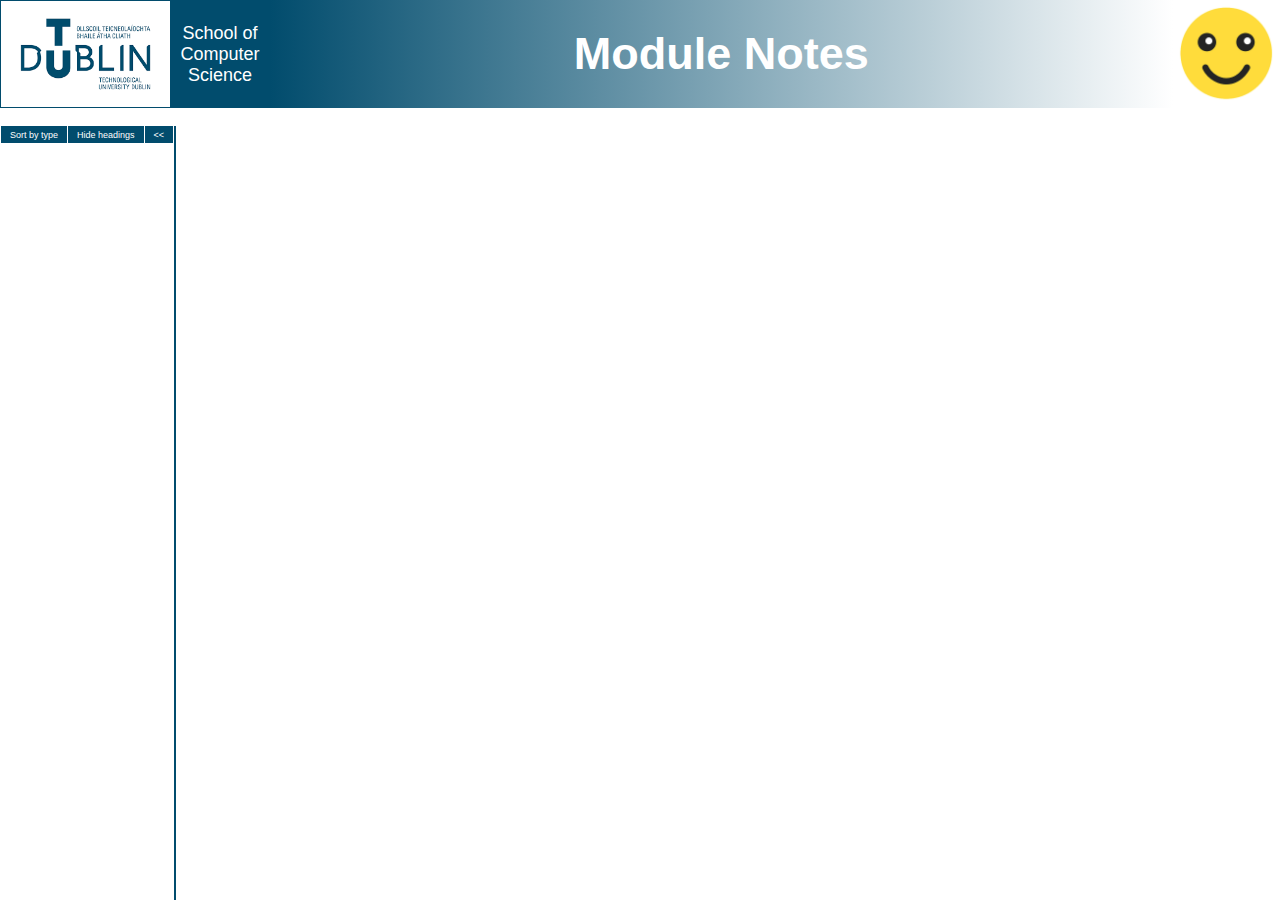
<file: index.html>
<!doctype html>
<html lang="en" data-beasties-container>

<head>
  <meta charset="utf-8">
  <title>Ngnotes</title>
  <base href="./">
  <meta name="viewport" content="width=device-width, initial-scale=1">
  <link rel="icon" type="image/x-icon" href="mn.jpg">
<style>:root{--tud-colour:#014c6d;--toc-bg-colour:white;--ti-t1-colour1:#004422;--ti-t1-colour2:#226644;--ti-t1-colour3:#448866;--ti-t1-colour4:#66aa88;--ti-t1-colour5:#88ccaa;--ti-t1-bg-colour:#bbffdd;--ti-t2-colour1:#224400;--ti-t2-colour2:#446622;--ti-t2-colour3:#668844;--ti-t2-colour4:#88aa66;--ti-t2-colour5:#aacc88;--ti-t2-bg-colour:#ddffbb;--ti-t3-colour1:#002244;--ti-t3-colour2:#224466;--ti-t3-colour3:#446688;--ti-t3-colour4:#6688aa;--ti-t3-colour5:#88aacc;--ti-t3-bg-colour:#bbddff;--ti-t4-colour1:#220044;--ti-t4-colour2:#442266;--ti-t4-colour3:#664488;--ti-t4-colour4:#8866aa;--ti-t4-colour5:#aa88cc;--ti-t4-bg-colour:#ddaaff;--ti-t5-colour1:#440022;--ti-t5-colour2:#662244;--ti-t5-colour3:#884466;--ti-t5-colour4:#aa6688;--ti-t5-colour5:#cc88aa;--ti-t5-bg-colour:#ffbbdd;--ti-t6-colour1:#442200;--ti-t6-colour2:#664422;--ti-t6-colour3:#886644;--ti-t6-colour4:#aa8866;--ti-t6-colour5:#ccaa88;--ti-t6-bg-colour:#ffddbb;--ti-gray-colour1:#444444;--ti-gray-colour2:#666666;--ti-gray-colour3:#888888;--ti-gray-colour4:#aaaaaa;--ti-gray-bg-colour:#cccccc;--toc-right-border:2px;--toc-width:176px ;--banner-height-rems:6;--banner-white-strip-rems:1.5;--banner-title-font-rems:2.5;--glb-box-border-color:gray;--glb-box-border-radius:.2rem;--glb-code-bg-color:#FFD7D7;--glb-example-bg-color:#daF7a6;--glb-box-padding:.5rem;--glb-litm-indent:1.2rem;--glb-litm-ymargin:1rem;--glb-pgph-ymargin:1rem;--glb-fig-ymargin:1rem}html,body{height:100%}*{font-family:Arial,Helvetica,sans-serif;font-size:large;box-sizing:border-box;margin:0;padding:0}</style><link rel="stylesheet" href="styles-K27DJ63I.css" media="print" onload="this.media='all'"><noscript><link rel="stylesheet" href="styles-K27DJ63I.css"></noscript></head>

<body>
  <app-root></app-root>
<script src="polyfills-FFHMD2TL.js" type="module"></script><script src="main-FXP3ZQTC.js" type="module"></script></body>

</html>
</file>
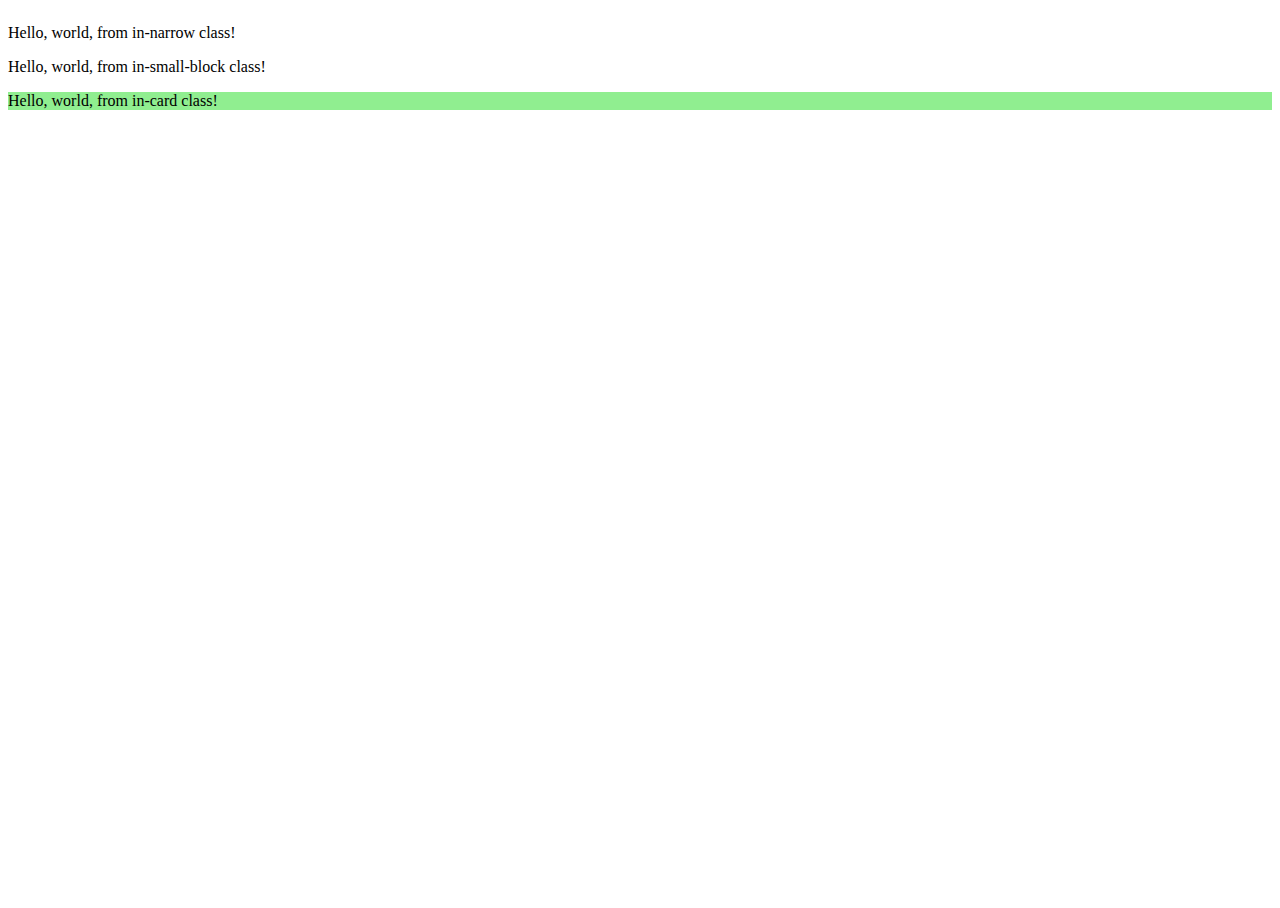
<file: files/rwat/csscond/index.html>
<!doctype html>
<html lang="en">
    <head>
        <meta charset="UTF-8"/>
        <title>Document</title>
	<style>

	 html, body, .block-container, .card-container { height: 100%; }
	 
	 .container {
	     container-type: size;
	     container-name: card;

	     /* or shorthand:
		container:  card / size;
	     */
	 }
	 
	 @container (max-width: 600px) {
	     .in-narrow {
		 background-color: pink;
	     }
	 }

	 @container (max-width: 600px) and (max-height: 400px) {
	     .in-small-block {
		 background-color: maroon;
		 color: white;
	     }
	 }

	 @container card (orientation: landscape) {
	     .in-card {
		 background-color: lightgreen;
	     }
	 }
	 
	</style>
    </head>
    <body>
	<article class="container">
	    <p class="in-narrow">Hello, world, from in-narrow class!</p>
	    <p class="in-small-block">Hello, world, from in-small-block class!</p>
	    <p class="in-card">Hello, world, from in-card class!</p>
	</article>
    </body>
</html>
</file>
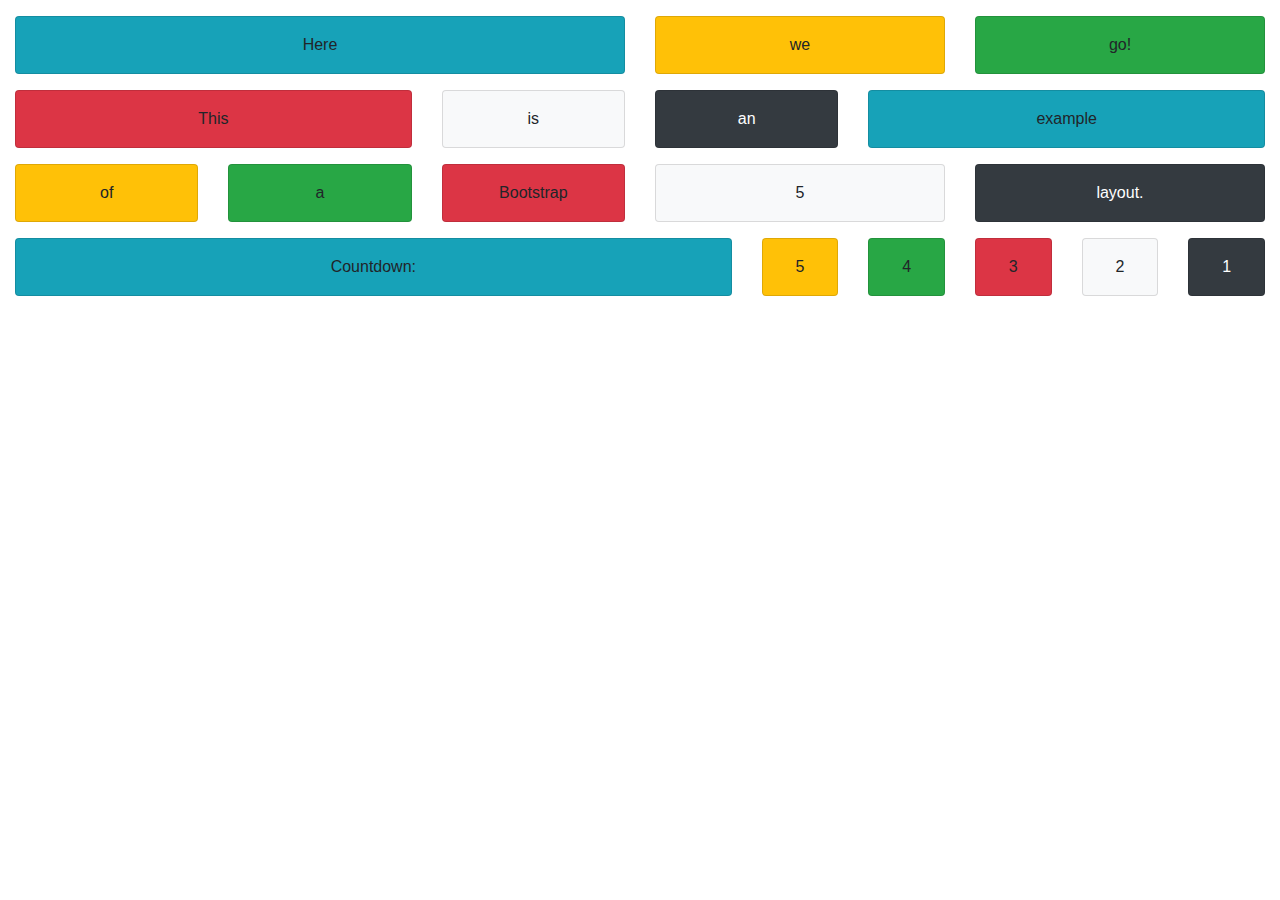
<file: files/rwat/lab1a/index.html>
<!doctype html>
<html lang="en">

<head>
	<meta charset="UTF-8" />
	<title>Document</title>
	<link rel="stylesheet" href="https://cdn.jsdelivr.net/npm/bootstrap@4.6.1/dist/css/bootstrap.min.css">
</head>

<body>
	<div class="container-fluid">
		<div class="row">
			<div class="col-md-6">
				<div class="card mt-3 py-3 text-center bg-info" id="first-card" onclick="changeFirstCard()">
					Here
				</div>
			</div>
			<div class="col-md-3">
				<div class="card mt-3 py-3 text-center bg-warning">
					we
				</div>
			</div>
			<div class="col-md-3">
				<div class="card mt-3 py-3 text-center bg-success">
					go!
				</div>
			</div>
		</div>
		<div class="row">
			<div class="col-md-4">
				<div class="card mt-3 py-3 text-center bg-danger">
					This
				</div>
			</div>
			<div class="col-md-2">
				<div class="card mt-3 py-3 text-center bg-light">
					is
				</div>
			</div>
			<div class="col-md-2">
				<div class="card mt-3 py-3 text-center text-white bg-dark">
					an
				</div>
			</div>
			<div class="col-md-4">
				<div class="card mt-3 py-3 text-center bg-info">
					example
				</div>
			</div>
		</div>
		<div class="row">
			<div class="col-md-2">
				<div class="card mt-3 py-3 text-center bg-warning">
					of
				</div>
			</div>
			<div class="col-md-2">
				<div class="card mt-3 py-3 text-center bg-success">
					a
				</div>
			</div>
			<div class="col-md-2">
				<div class="card mt-3 py-3 text-center bg-danger">
					Bootstrap
				</div>
			</div>
			<div class="col-md-3">
				<div class="card mt-3 py-3 text-center bg-light">
					5
				</div>
			</div>
			<div class="col-md-3">
				<div class="card mt-3 py-3 text-center text-white bg-dark">
					layout.
				</div>
			</div>
		</div>
		<div class="row">
			<div class="col-md-7">
				<div class="card mt-3 py-3 text-center bg-info">
					Countdown:
				</div>
			</div>
			<div class="col-md-1">
				<div class="card mt-3 py-3 text-center bg-warning">
					5
				</div>
			</div>
			<div class="col-md-1">
				<div class="card mt-3 py-3 text-center bg-success">
					4
				</div>
			</div>
			<div class="col-md-1">
				<div class="card mt-3 py-3 text-center bg-danger">
					3
				</div>
			</div>
			<div class="col-md-1">
				<div class="card mt-3 py-3 text-center bg-light">
					2
				</div>
			</div>
			<div class="col-md-1">
				<div class="card mt-3 py-3 text-center text-white bg-dark">
					1
				</div>
			</div>
		</div>
	</div>
</body>

</html>
</file>
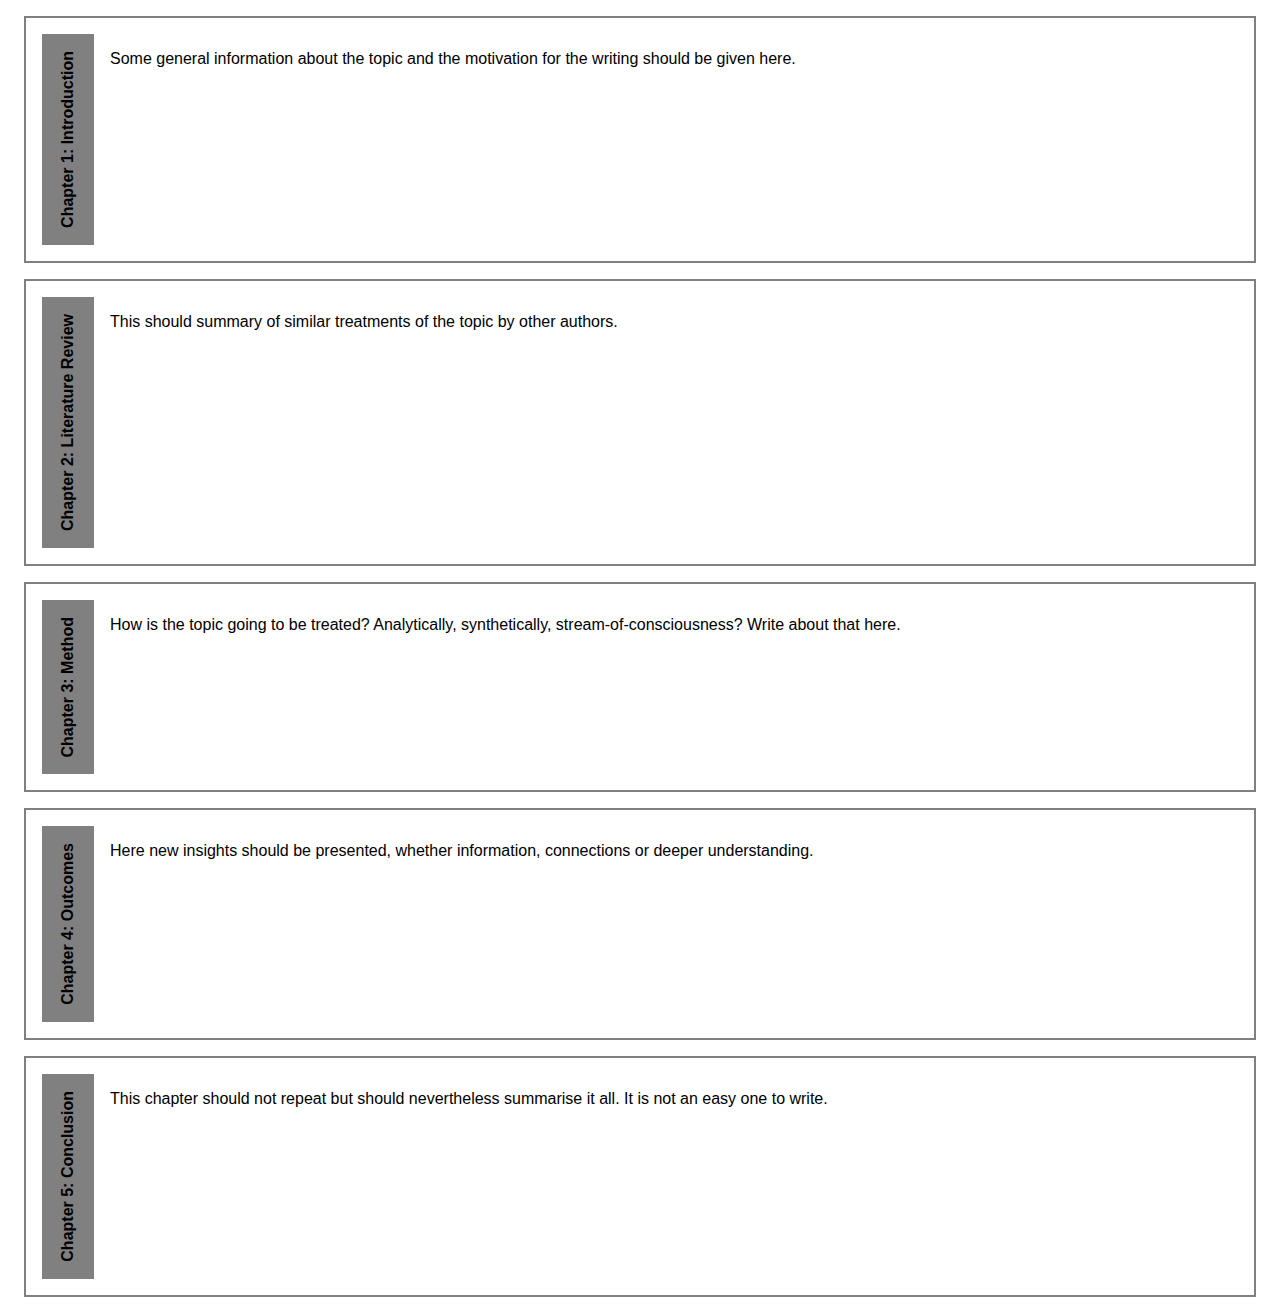
<file: files/rwat/lab6/c/index.html>
<!doctype html>
<html lang="en">
    <head>
        <meta charset="UTF-8"/>
        <title>Document</title>

	<style>
	 * { font-family: arial, helvetica, san-serif; box-sizing: border-box; }
	 section { border: 2px solid gray; margin: 1rem; padding: 1rem; overflow: auto; }
	 section>h1 { border: 1px solid gray; padding: 1rem; margin: 0 1rem 0 0; background-color: gray; writing-mode: sideways-lr; float: left; font-size: 1rem; }
	 hr { display: none; }
	</style>
    </head>
    <body>
	<section>
	    <h1>Chapter 1: Introduction</h1>
	    <hr/>
	    <p>Some general information about the topic and the motivation for the writing should be given here.</p>
	</section>
	<section>
	    <h1>Chapter 2: Literature Review</h1>
	    <hr/>
	    <p>This should summary of similar treatments of the topic by other authors.</p>
	</section>
	<section>
	    <h1>Chapter 3: Method</h1>
	    <hr/>
	    <p>How is the topic going to be treated? Analytically, synthetically, stream-of-consciousness? Write about that here.</p>
	</section>
	<section>
	    <h1>Chapter 4: Outcomes</h1>
	    <hr/>
	    <p>Here new insights should be presented, whether information, connections or deeper understanding.</p>
	</section>
	<section>
	    <h1>Chapter 5: Conclusion</h1>
	    <hr/>
	    <p>This chapter should not repeat but should nevertheless summarise it all. It is not an easy one to write.</p>
	</section>
    </body>
</html>
</file>
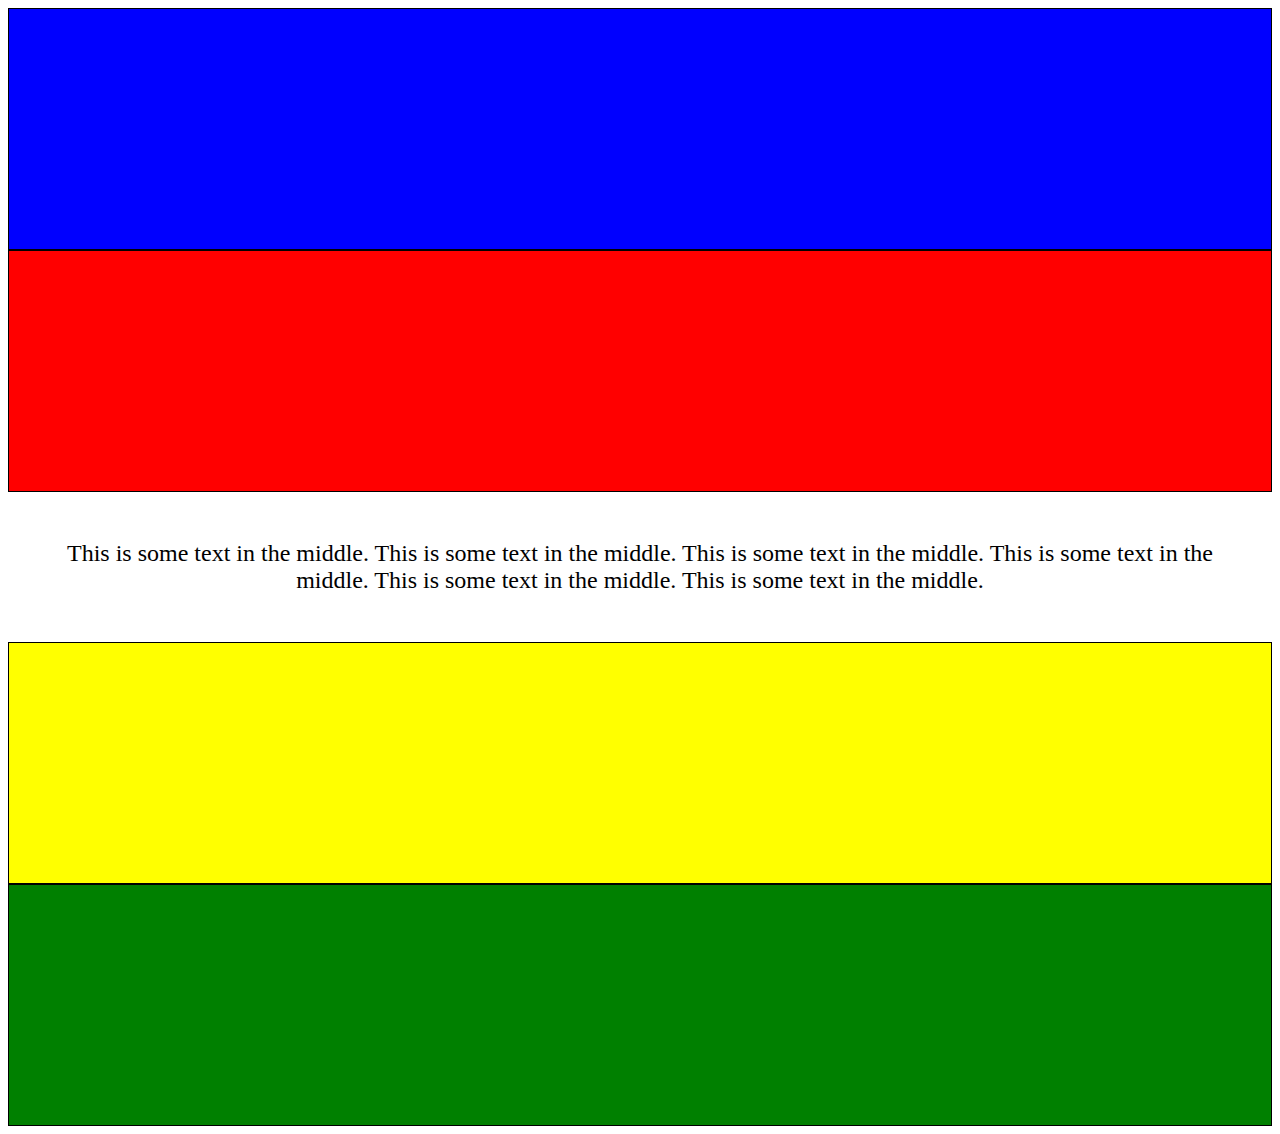
<file: files/rwat/lab6/b/index1.html>
<!DOCTYPE html>
<html>
    <head>
        <meta charset="UTF-8"/>
        <title>Responsive</title>
	<style>
	 .box {
	     border: 1px solid black;
	     min-height: 15em;
	 }
	 .txt{
	     height: 15em;
	 }
	 p {
	     text-align: center;
	     font-size: x-large;
	     padding: 1em;
	 }
	 .blue { background-color: blue; }
	 .red { background-color: red; }
	 .yellow { background-color: yellow; }
	 .green { background-color: green; }	 
	 <!-- YOUR STYLES HERE -->
	</style>
    </head>
    <body>
	<section class="container">
	    <div class="inner">
		<div class="box blue"></div>
		<div class="box red"></div>		
	    </div>
	    <div><p>This is some text in the middle. This is some text in the middle. This is some text in the middle. This is some text in the middle. This is some text in the middle. This is some text in the middle.</p>  </div>
	    <div class="inner">
		<div class="box yellow"></div>
		<div class="box green"></div>		
	    </div>
	</section>
    </body>
</html>
</file>
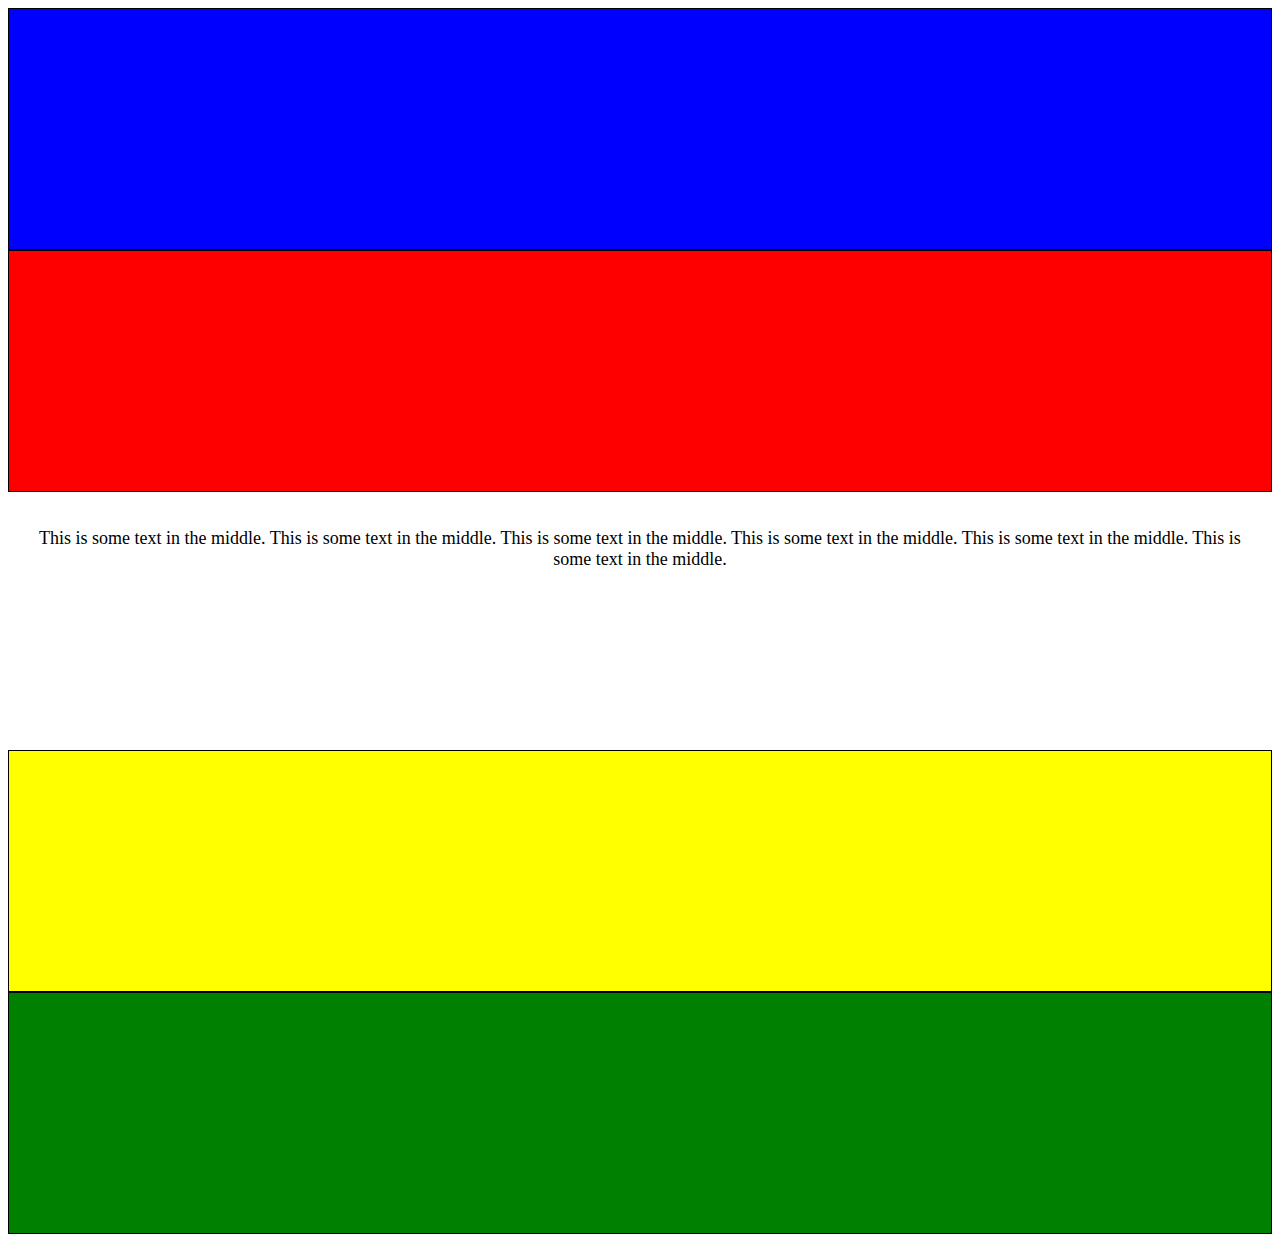
<file: files/rwat/lab6/b/index2.html>
<!DOCTYPE html>
<html>
    <head>
        <meta charset="UTF-8"/>
        <title>Responsive</title>
	<style>
	 .box {
	     border: 1px solid black;
	     min-height: 15em;
	 }
	 p {
	     text-align: center;
	     font-size: large;
	     padding: 1em;
	 }
	 .blue { background-color: blue; grid-area: ablue; }
	 .red { background-color: red; grid-area: ared; }
	 .yellow { background-color: yellow; grid-area: ayellow; }
	 .green { background-color: green; grid-area: agreen; }	 
	 .txt { height: 15em; grid-area: atext;  }

	 <!-- YOUR STYLES HERE -->
	</style>
    </head>
    <body>
	<section class="container">
	    <div class="box blue"></div>
	    <div class="box red"></div>		
	    <div class="txt"><p>This is some text in the middle. This is some text in the middle. This is some text in the middle. This is some text in the middle. This is some text in the middle. This is some text in the middle.</p> </div>
	    <div class="box yellow"></div>
	    <div class="box green"></div>		
	</section>
	
    </body>
</html>
</file>
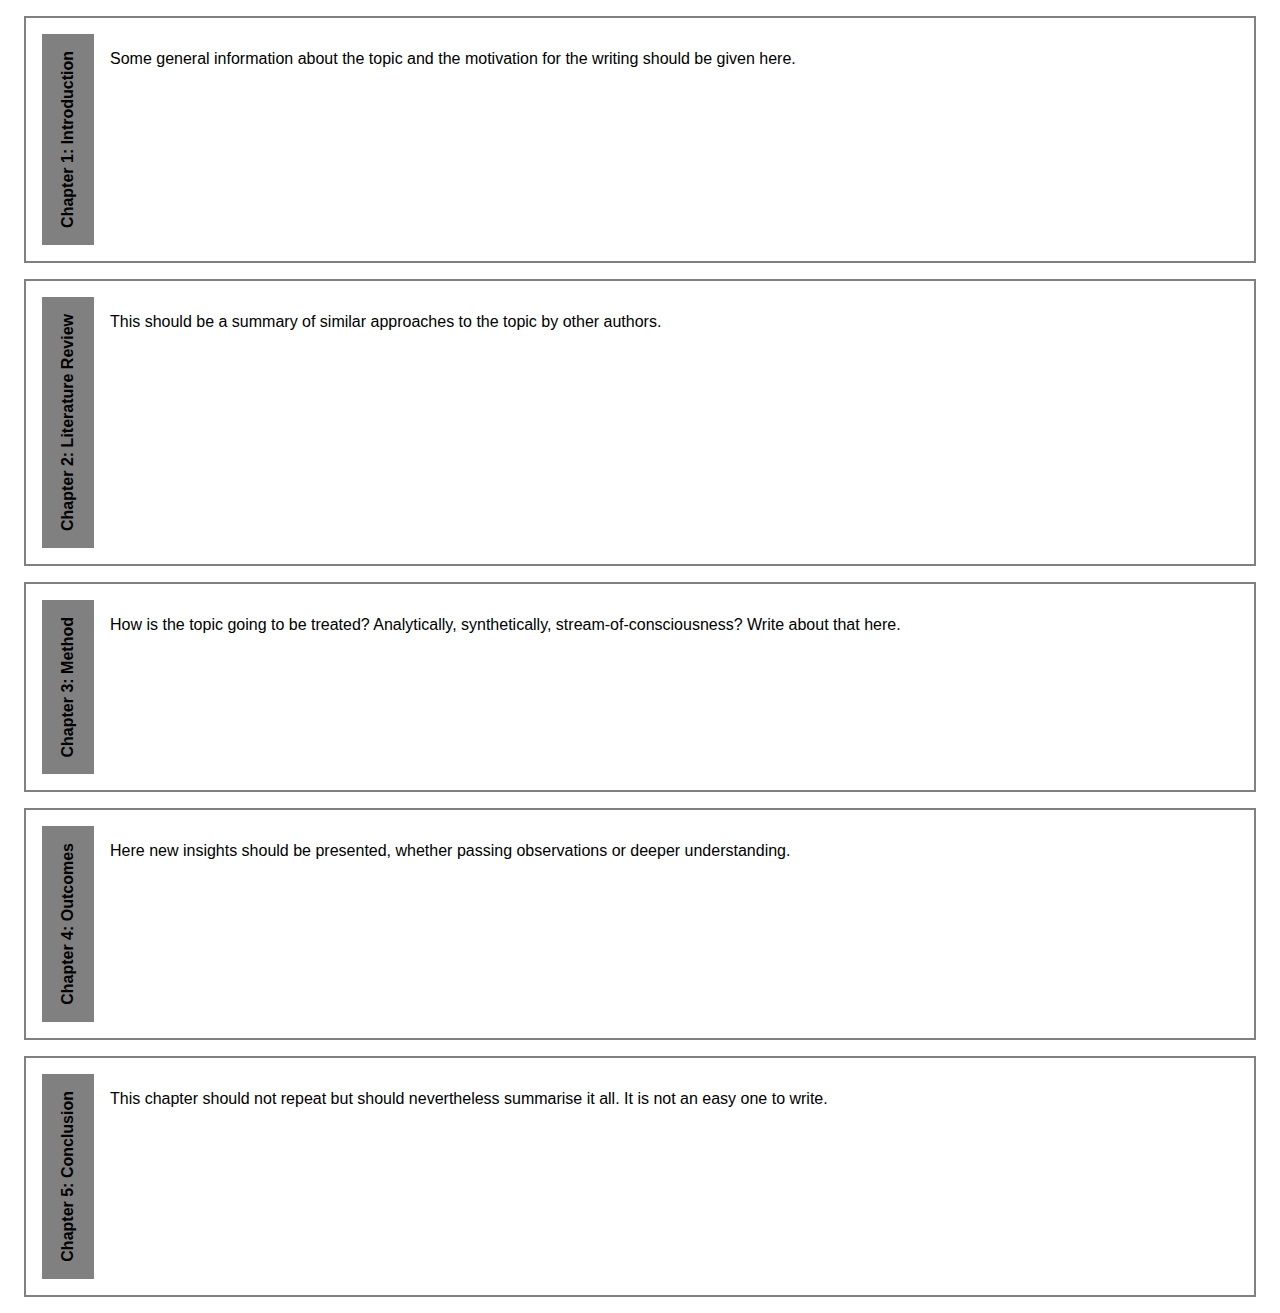
<file: files/rwat/lab6/c/index_print_soln.html>
<!doctype html>
<html lang="en">
    <head>
        <meta charset="UTF-8"/>
        <title>Document</title>

	<style>
	 * { font-family: arial, helvetica, san-serif; box-sizing: border-box; }
	 section { border: 2px solid gray; margin: 1rem; padding: 1rem; overflow: auto; }
	 section>h1 { border: 1px solid gray; padding: 1rem; margin: 0 1rem 0 0; background-color: gray; writing-mode: sideways-lr; float: left; font-size: 1rem; }
	 hr { display: none; }
	 @media print {
	     html, body, section { margin: 0; padding: 0; }
	     section { border: none; }
	     section>h1 { border: none; padding: 0; margin: 1rem 0 0.5rem 0; background-color: transparent; writing-mode: inherit; float: none; font-size: 1.5rem; }
	     section+section { page-break-before: always; }
	     hr { display: block; }
	 }
	</style>
    </head>
    <body>
	<section>
	    <h1>Chapter 1: Introduction</h1>
	    <hr/>
	    <p>Some general information about the topic and the motivation for the writing should be given here.</p>
	</section>
	<section>
	    <h1>Chapter 2: Literature Review</h1>
	    <hr/>
	    <p>This should be a summary of similar approaches to the topic by other authors.</p>
	</section>
	<section>
	    <h1>Chapter 3: Method</h1>
	    <hr/>
	    <p>How is the topic going to be treated? Analytically, synthetically, stream-of-consciousness? Write about that here.</p>
	</section>
	<section>
	    <h1>Chapter 4: Outcomes</h1>
	    <hr/>
	    <p>Here new insights should be presented, whether passing observations or deeper understanding.</p>
	</section>
	<section>
	    <h1>Chapter 5: Conclusion</h1>
	    <hr/>
	    <p>This chapter should not repeat but should nevertheless summarise it all. It is not an easy one to write.</p>
	</section>
    </body>
</html>
</file>
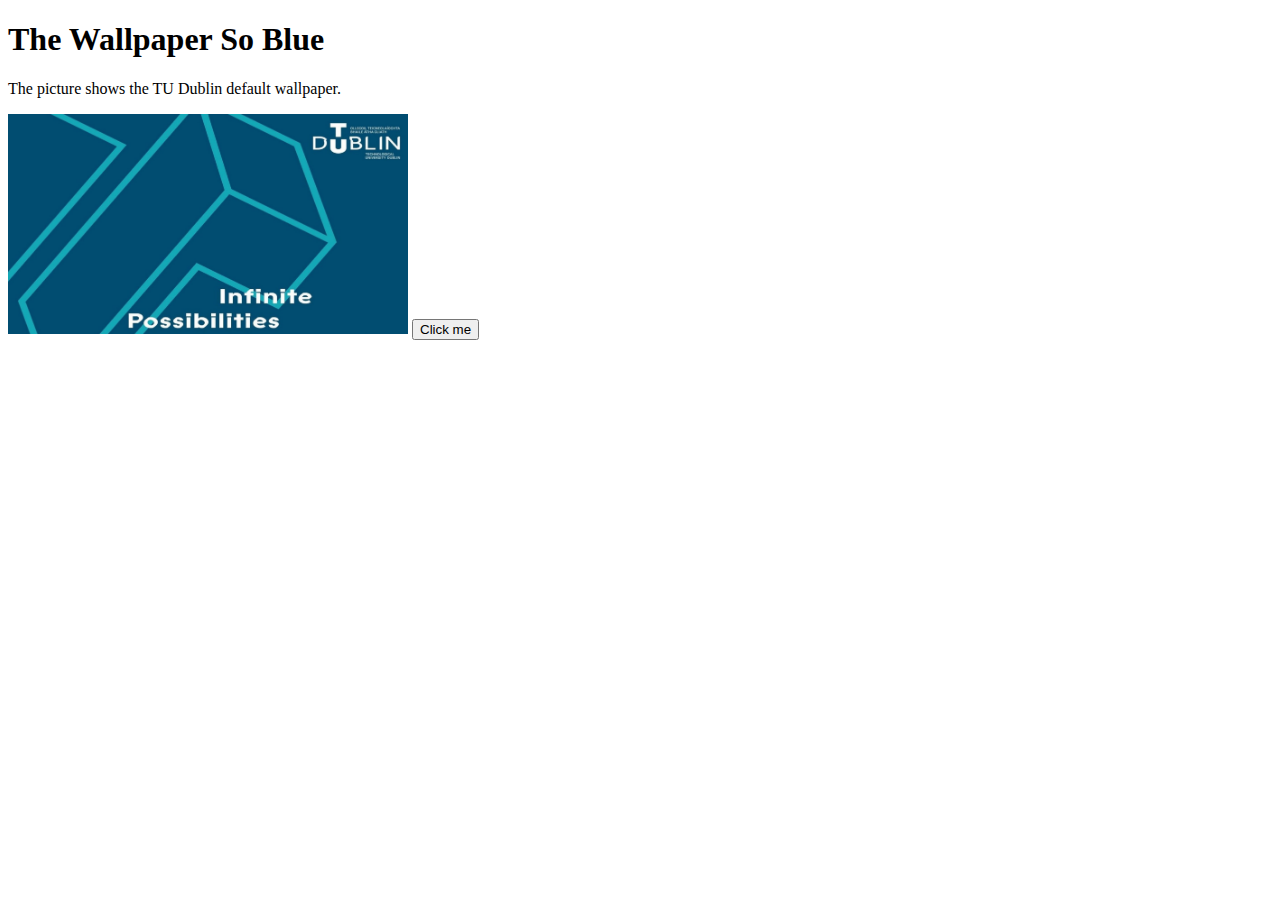
<file: images/rwat/jsbrws/1_supporting/page.html>
<!doctype html>
<html lang="en">
    <head>
        <meta charset="UTF-8"/>
        <title>Document</title>
    </head>
    <body>
	<h1 id="pgtt">The Wallpaper</h1>

	<p>The picture shows the TU Dublin
	    default wallpaper.</p>

	<img width="400" src="tudwp.jpg">

	<button onclick="changePage();"
	 type="button">Click me</button>

	<script src="page.js"></script>
    </body>
</html>
</file>
<file: styles-K27DJ63I.css>
:root{--tud-colour: #014c6d;--toc-bg-colour: white;--ti-t1-colour1: #004422;--ti-t1-colour2: #226644;--ti-t1-colour3: #448866;--ti-t1-colour4: #66aa88;--ti-t1-colour5: #88ccaa;--ti-t1-bg-colour: #bbffdd;--ti-t2-colour1: #224400;--ti-t2-colour2: #446622;--ti-t2-colour3: #668844;--ti-t2-colour4: #88aa66;--ti-t2-colour5: #aacc88;--ti-t2-bg-colour: #ddffbb;--ti-t3-colour1: #002244;--ti-t3-colour2: #224466;--ti-t3-colour3: #446688;--ti-t3-colour4: #6688aa;--ti-t3-colour5: #88aacc;--ti-t3-bg-colour: #bbddff;--ti-t4-colour1: #220044;--ti-t4-colour2: #442266;--ti-t4-colour3: #664488;--ti-t4-colour4: #8866aa;--ti-t4-colour5: #aa88cc;--ti-t4-bg-colour: #ddaaff;--ti-t5-colour1: #440022;--ti-t5-colour2: #662244;--ti-t5-colour3: #884466;--ti-t5-colour4: #aa6688;--ti-t5-colour5: #cc88aa;--ti-t5-bg-colour: #ffbbdd;--ti-t6-colour1: #442200;--ti-t6-colour2: #664422;--ti-t6-colour3: #886644;--ti-t6-colour4: #aa8866;--ti-t6-colour5: #ccaa88;--ti-t6-bg-colour: #ffddbb;--ti-gray-colour1: #444444;--ti-gray-colour2: #666666;--ti-gray-colour3: #888888;--ti-gray-colour4: #aaaaaa;--ti-gray-bg-colour: #cccccc;--toc-right-border: 2px;--toc-width: 176px ;--banner-height-rems: 6;--banner-white-strip-rems: 1.5;--banner-title-font-rems: 2.5;--glb-box-border-color: gray;--glb-box-border-radius: .2rem;--glb-code-bg-color: #FFD7D7;--glb-example-bg-color: #daF7a6;--glb-box-padding: .5rem;--glb-litm-indent: 1.2rem;--glb-litm-ymargin: 1rem;--glb-pgph-ymargin: 1rem;--glb-fig-ymargin: 1rem}html,body{height:100%}*{font-family:Arial,Helvetica,sans-serif;font-size:large;box-sizing:border-box;margin:0;padding:0}h1{font-size:2rem}h2{font-size:1.5rem;margin:.7em 0 .3em}p{margin:var(--glb-pgph-ymargin) 0 var(--glb-pgph-ymargin) 0}p:first-child{margin-top:0}p:last-child{margin-bottom:0}li{margin:var(--glb-litm-ymargin) 0 var(--glb-litm-ymargin) var(--glb-litm-indent)}details{padding:.5rem;background-color:#81d8d0}details>summary{font-weight:700}.centered-text-container{display:flex;align-items:center;justify-content:center;text-align:center}.box{border:1px solid var(--glb-box-border-color);border-radius:var(--glb-box-border-radius);padding:var(--glb-box-padding)}.code{margin:1rem 0 .5rem;padding:.5rem;background-color:var(--glb-code-bg-color);overflow-x:auto}.example{margin:.5rem 0 1rem;overflow-x:auto}.fw,pre{font-family:monospace}
</file>
